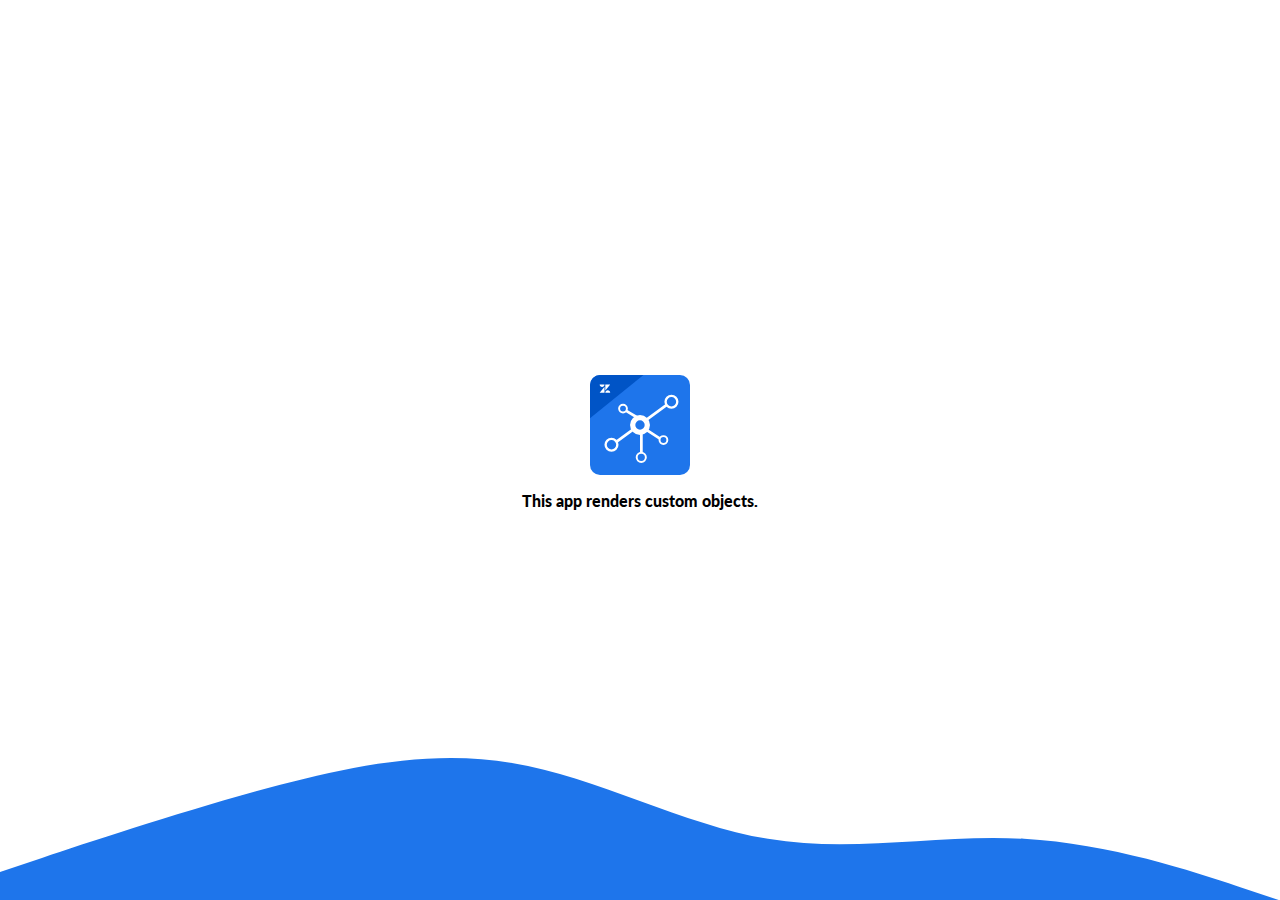
<file: index.html>
<!DOCTYPE html>
<html lang="en">
  <head>
    <meta charset="UTF-8" />
    <meta http-equiv="X-UA-Compatible" content="IE=edge" />
    <meta name="viewport" content="width=device-width, initial-scale=1.0" />
    <title>Zendesk Custom Objects</title>
    <link rel="icon" href="./assets/logo.png" type="image/png" />
    <link rel="preconnect" href="https://fonts.googleapis.com" />
    <link rel="preconnect" href="https://fonts.gstatic.com" crossorigin />
    <link href="https://fonts.googleapis.com/css2?family=Lato:wght@400;700;900&display=swap" rel="stylesheet" />
    <style>
      body {
        font-family: 'Lato', sans-serif;
        margin: 0;
      }
      .container {
        max-width: 1170px;
        display: flex;
        align-items: center;
        justify-content: center;
        flex-direction: column;
        margin: 0 auto;
        height: 100vh;
      }
      img {
        width: 100px;
        border-radius: 10px;
      }
      p {
        font-weight: 900;
      }
      svg {
        position: fixed;
        bottom: 0;
        width: 100%;
      }
    </style>
  </head>
  <body>
    <div class="container">
      <img src="./assets/logo.svg" alt="custom object logo" />
      <p>This app renders custom objects.</p>
    </div>
    <svg xmlns="http://www.w3.org/2000/svg" viewBox="0 0 1440 320">
      <path
        fill="#1e75eb"
        fill-opacity="1"
        d="M0,288L48,272C96,256,192,224,288,197.3C384,171,480,149,576,165.3C672,181,768,235,864,250.7C960,267,1056,245,1152,250.7C1248,256,1344,288,1392,304L1440,320L1440,320L1392,320C1344,320,1248,320,1152,320C1056,320,960,320,864,320C768,320,672,320,576,320C480,320,384,320,288,320C192,320,96,320,48,320L0,320Z"
      ></path>
    </svg>
  </body>
</html>
</file>
